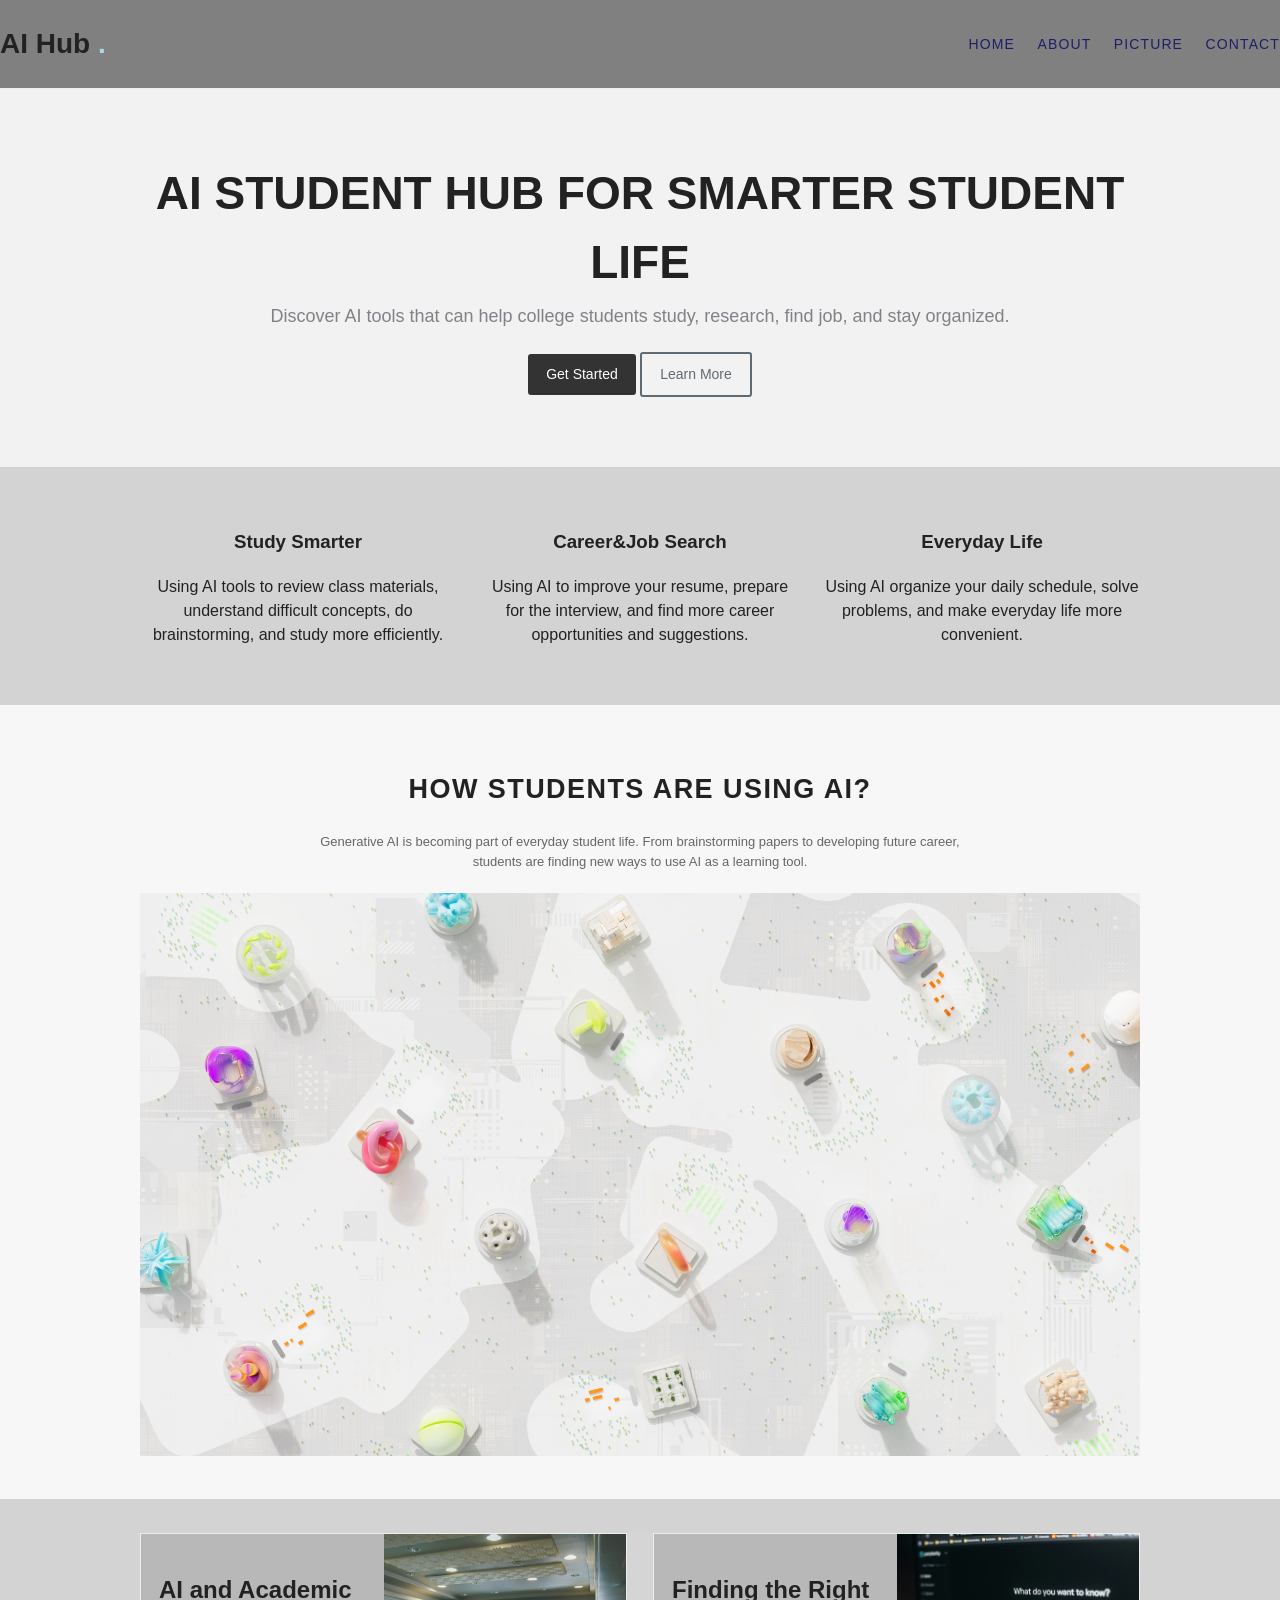
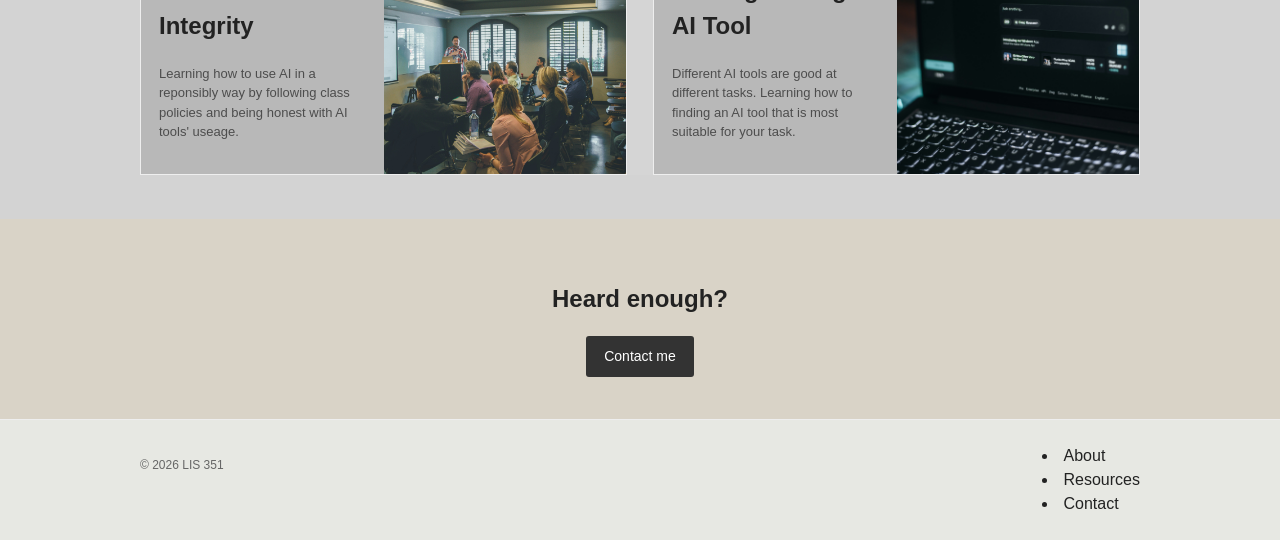
<file: index.html>
<!-- =========================================================
STEP 1: Add the required HTML5 skeleton
========================================================= -->
<!DOCTYPE html>
<html lang="en">
  <head>
    <meta charset="UTF-8" />
    <meta name="viewport" content="width=device-width, initial-scale=1.0" />
    <title>Demo</title>
    <link rel="stylesheet" href="styles.css">
  </head>

  <body>
    <!-- =========================================================
    STEP 2: Build the “top area” (site name + navigation) using simple HTML
    ========================================================= -->
  <header class="site-header">
    <div class="header-inner">
      <h2 class="brand">AI Hub <span class="dot">. </span></h2>
      <nav class="site-nav">
      <a href="#">Home</a>
      <a href="#">About</a>
      <a href="#">Picture</a>
      <a href="#">Contact</a>
      </nav>
    </div>
    </header>



    <!-- =========================================================
    STEP 3: Hero section + “Get Started button” as a link
    ========================================================= -->
<section class="hero">
    <div class="container hero-content">
    <h1>AI Student Hub for Smarter Student Life</h1>
    <p class="hero-subhead">Discover AI tools that can help college students study, 
      research, find job, and stay organized.</p>
    <a href="#" class="btn btn-dark">Get Started</a>
    <a href="#" class="btn btn-outline">Learn More</a>
    </div>
</section>

  
    

    <!-- =========================================================
    STEP 4: Features section (3 blocks) + featured content section
    ========================================================= -->
   <section class="features">
  <div class="container features-grid">
    
   <div class="feature">
    <h3>Study Smarter</h3>
    <p>Using AI tools to review class materials, understand difficult concepts, do brainstorming, and study more efficiently. </p>
   </div>

    <div class="feature">
    <h3>Career&Job Search</h3>
    <p>Using AI to improve your resume, prepare for the interview, 
      and find more career opportunities and suggestions.</p>
    </div>

    <div class="feature">
    <h3>Everyday Life</h3>
    <p>Using AI organize your daily schedule, solve problems, 
      and make everyday life more convenient.</p>
    </div>

    </div>
    </section>

  <section class="featured">
  <div class="container">
  <div class="section-title">
    <h2>How Students Are Using AI?</h2>
  </div>
  <div class="section-lede">
    <p>Generative AI is becoming part of everyday student life. From brainstorming papers to developing future career, students are finding new ways to use AI as a learning tool.</p>
  </div>
    <img src="Image/fcimage.jpg" alt="Image of AI tools.">
  
  </div>
</section>
   

    

    <!-- =========================================================
    STEP 5: Two secondary content blocks + CTA section 
    ========================================================= -->
<section class="secondary">
  <div class="container secondary-grid">
  <div class="card">
   <div class="card-text">
    <h2>AI and Academic Integrity</h2>
    <p>Learning how to use AI in a reponsibly way
      by following class policies and being honest with AI tools' useage.</p>
    </div>

     <div class="card-image img-b"></div>
 </div>


  <div class="card">
    <div class="card-text">
    <h2>Finding the Right AI Tool</h2>
    <p>Different AI tools are good at different tasks. Learning how to finding
      an AI tool that is most suitable for your task.</p>
    </div>

    <div class="card-image img-a"></div>
     </div>
  </div>
  </section>
    
  <section class="cta">
    <div class="container cta-inner">
       <h2>Heard enough?</h2>
       <a href="#" class="btn btn-dark">Contact me</a>
    </div>

    </section>


    

    <!-- =========================================================
    STEP 6: Footer 
    ========================================================= -->
   <footer class="site-footer">
    <div class="container footer-inner">
    <div class="footer-left">
    <p>&copy; 2026 LIS 351</p>
    </div>
    <div class="footer-cols">
      <div class="footer-col>"
    <ul>
      <li><a href="#">About</a></li>
      <li><a href="#">Resources</a></li>
      <li><a href="#">Contact</a></li>
    </ul>
      </div>
    </div>
  </div>
  
  
   </footer>


  </body>
</html>
</file>
<file: styles.css>
/* a4stylesheet.css
   A4: Intro CSS Fill-in Template
   Instructions: rename this file to styles.css and complete each TODO block.
*/





/* ===== Base styles (mostly done) ===== */
* { box-sizing: border-box; }

body {
  margin: 0;
  font-family: Arial, Helvetica, sans-serif;
  line-height: 1.5;
  color: #222;
  background-color: lightgray;
}

a { color: inherit; text-decoration: none; }
a:hover { text-decoration: underline; }

.container {
  width: min(1000px, 92%);
  margin: 0 auto;
}

/* ===== Header ===== */
.site-header {
  border-bottom: 1px solid #eee;
  background: #808080;
}

.header-inner {
  /* TODO A (Flexbox):
     Make the brand appear on the left and the navigation on the right.
     Requirements:
       - Use flexbox
       - Center items vertically
       - Put space between left and right
  */

    display: flex; /* flex makes children sit in a row */
    justify-content: space-between;
    align-items: center;
}

.brand {
  font-size: 28px;
  font-weight: 700;
}

.brand .dot {
  /* 
  * TODO B (Color):
    Make the dot a light blue accent color (choose a readable
    blue).
  */
  color: lightblue;

}

.site-nav a {
  margin-left: 18px;
  text-transform: uppercase;
  font-size: 14px;
  letter-spacing: 0.08em;
  color: #201d68;
}






/* ===== Hero ===== */
.hero {
  /* TODO C (Background image hero):
     Turn this into a hero banner with a background image.
     Requirements:
       - Use a background image URL (use the one below)
       - Make it cover the area and center it
       - Add a light overlay so text is readable (hint: use a linear-gradient + image)
       - Set a minimum height (e.g., 360px)
  */
  /* My image:
     https://images.unsplash.com/photo-1469474968028-56623f02e42e?auto=format&fit=crop&w=1600&q=60
  */

 background-image:
    linear-gradient(rgba(255,255,255,0.70), rgba(255,255,255,0.70)),
    url("https://images.unsplash.com/photo-1469474968028-56623f02e42e?auto=format&fit=crop&w=1600&q=60");
    background-size: cover;
    background-position: center;
    min-height: 340px;

}

.hero-content {
  /* TODO D (Center content):
     Center the hero text horizontally.
     Add vertical padding so it doesn't feel cramped.
  */
  text-align: center;
  padding: 70px 0;

}

.hero h1 {
  margin: 0;
  /* TODO E (Typography):
     Make the headline large and uppercase.
     (e.g., font-size around 42–48px, text-transform uppercase)
  */
  font-size: 46px;
  text-transform: uppercase;
}

.hero-subhead {
  margin: 6px 0 22px;
  /* TODO F (Typography):
     Make this slightly smaller than h1 and a softer color.
     (e.g., font-size ~20–24px; color #555)
  */
  font-size: 18px;
  color: #818188;
}






/* ===== Buttons ===== */
.btn {
  display: inline-block;
  padding: 10px 18px;
  border-radius: 3px;
  font-size: 14px;
}

.btn-dark {
  /* TODO G (Button styling):
     Make this a dark filled button with white text.
     (e.g., background #333; color #fff)
  */
  background-color: #333;
  color: #fff;
}

.btn-outline {
  /* TODO H (Button styling):
     Make this an outlined button with a blue border and matching text.
     (e.g., border: 2px solid ...; color: ...; background: transparent)
  */
  border:2px solid #606a73;
  color: #606a73;
  background-color: transparent;
}

/* ===== Features (3 columns) ===== */
.features {
  padding: 42px 0;
}

.features-grid {
  /* TODO I (Layout):
     Arrange the three feature blocks in a row (desktop).
     Requirements:
       - Use flexbox
       - Add a gap between items (e.g., 26px)
  */
  display: flex;
  gap: 26px;

}

.feature {
  /* TODO J (Sizing / alignment):
     Make each feature take equal width and center its text.
  */
  flex: 1;  /*make equal width */
  text-align: center;
}

.icon {
  width: 56px;
  height: 56px;
  border: 2px solid #ddd;
  border-radius: 999px;
  display: grid;
  place-items: center;
  margin: 0 auto 12px;
  color: #666;
  font-size: 22px;
}

/* ===== Featured content ===== */
.featured {
  padding: 42px 0 36px;
  background: #f7f7f7;
}

.section-title {
  text-align: center;
  margin: 0;
  font-size: 18px;
  letter-spacing: 0.08em;
  text-transform: uppercase;
}

.section-lede {
  text-align: center;
  max-width: 680px;
  margin: 10px auto 22px;
  color: #666;
  font-size: 13px;
}

.media {
  background: #eaeaea;
  border: 1px solid #ddd;
  height: 260px;
  display: grid;
  place-items: center;
}

img {
  max-width: 100%; 
  eight: auto;
}






/* ===== Secondary content (2 cards) ===== */
.secondary {
  padding: 34px 0 44px;
}

.secondary-grid {
  /* TODO K (Layout):
     Put the two cards next to each other on desktop.
     Requirements:
       - Use flexbox
       - Add a gap (e.g., 26px)
  */
  background-color: #d5d5d5;
  display: flex; /* flex makes children sit in a row */
  gap: 26px; /* adds gap between items */
}

.card {
  /* TODO L (Card styling):
     Give each card a border and make it take equal width.
     (Hint: flex: 1; border: 1px solid #eee)
  */
  background-color: #fff;
  display: grid;
  grid-template-columns: 1fr 1fr;
  flex: 1;
  border: 1px solid #eee;
  background: #b8b8b8;

}

.card-text {
  padding: 18px;
}

.card-text h3 {
  margin: 0 0 8px;
  font-size: 14px;
  text-transform: uppercase;
  letter-spacing: 0.08em;
}

.card-text p {
  margin: 0 0 14px;
  color: #4d4d4d;
  font-size: 13px;
}

.card-image {
  min-height: 160px;
  /* TODO M (Image block):
     Make the card image behave like a background image:
       - cover
       - centered
  */
  background-size: cover; /* crops image nicely */
  background-position: center; /* centers the image */
}

/* Optional images (already provided) */
.img-a {
  background-image: url("Image/AIimage.jpg");
}
.img-b {
  background-image: url("Image/study.jpg");
}

/* ===== CTA ===== */
.cta {
  background: #d9d3c7;
  padding: 42px 0;
}

.cta-inner {
  /* TODO N (Center CTA):
     Center the CTA text and button.
  */
  text-align: center; /* centers text and button */
}





/* ===== Footer ===== */
.site-footer {
  background: #e7e8e3;
  border-top: 1px solid #eee;
  padding: 24px 0;
}

.footer-inner {
  /* TODO O (Footer layout):
     Arrange footer-left on the left and footer link columns on the right.
     Requirements:
       - Use flexbox
       - Add a gap (e.g., 24px)
       - Space items out (left/right)
  */

  display: flex; /* flex makes children sit in a row */
  gap: 24px; /* adds gap between items */
  justify-content: space-between; /* pushes them apart */
  align-items: flex-start; /* aligns items to the top */
}

.footer-left {
  max-width: 360px;
  color: #666;
  font-size: 12px;
}

.footer-left a { color: #3a88a8; }

.footer-cols {
  display: flex;
  gap: 28px;
}

.footer-col h4 {
  margin: 0 0 8px;
  font-size: 12px;
  text-transform: uppercase;
  letter-spacing: 0.08em;
}

.footer-col a {
  display: block;
  font-size: 12px;
  color: #666;
  margin: 6px 0;
}
</file>
